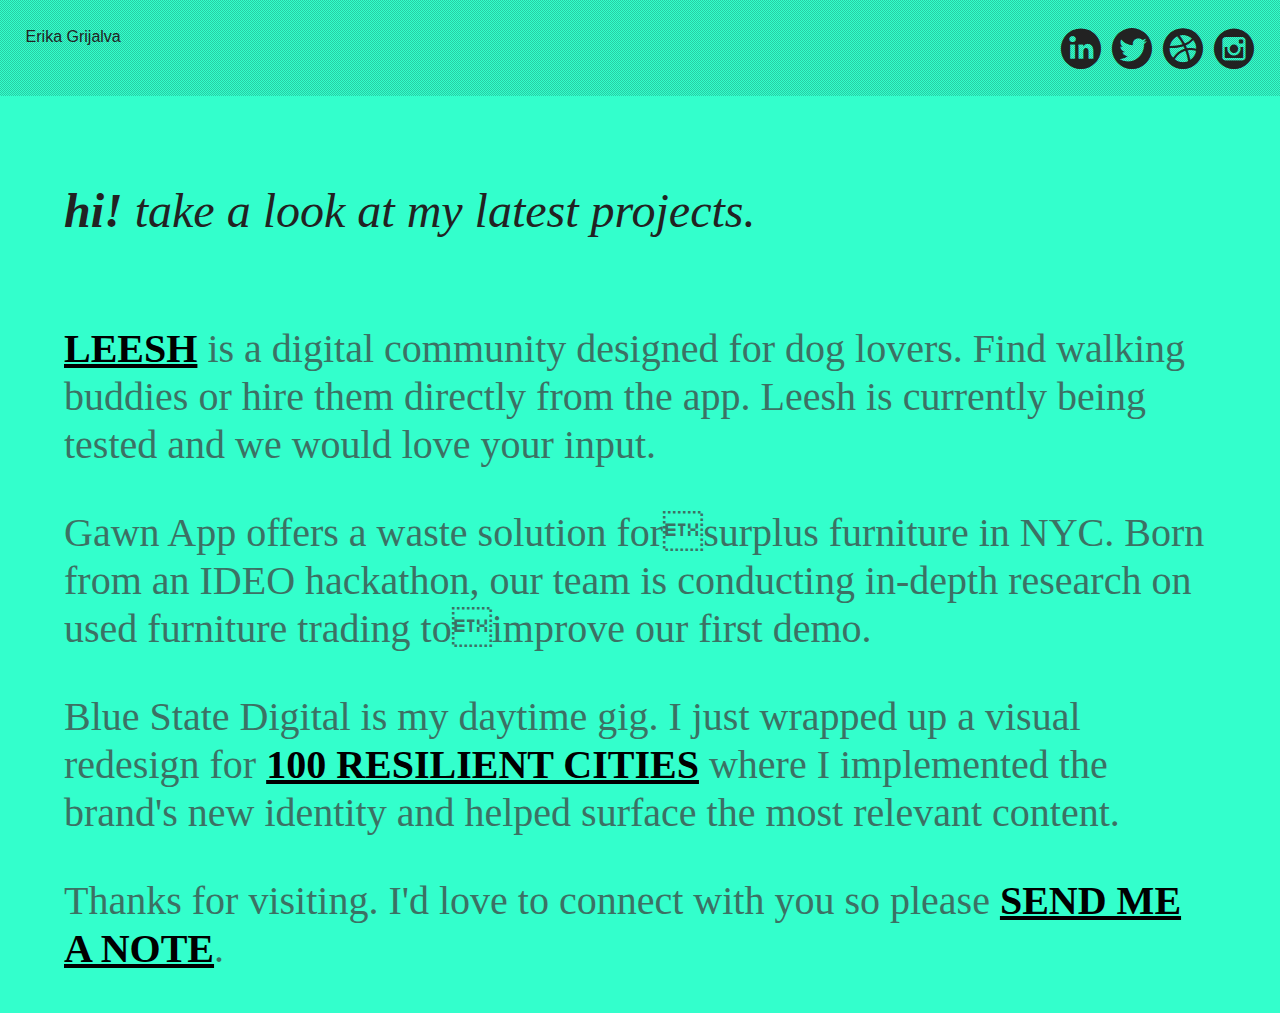
<file: maintenance.html>
<!DOCTYPE html>
<!--[if lt IE 7]>      <html class="no-js lt-ie9 lt-ie8 lt-ie7"> <![endif]-->
<!--[if IE 7]>         <html class="no-js lt-ie9 lt-ie8"> <![endif]-->
<!--[if IE 8]>         <html class="no-js lt-ie9"> <![endif]-->
<!--[if gt IE 8]><!--> <html class="no-js"> <!--<![endif]-->
<head>
        <meta charset="utf-8">
        <meta http-equiv="X-UA-Compatible" content="IE=edge,chrome=1">
        <title>Erika Grijalva | UX &amp; Interaction Designer</title>
        <meta name="description" content="">
        <meta name="viewport" content="width=device-width">

        <!-- Place favicon.ico and apple-touch-icon.png in the root directory -->
		<link href="webfonts/ss-social-circle.css" rel="stylesheet" />
        <link rel="stylesheet" href="css/normalize.css">
        <link rel="stylesheet" href="css/main.css">
        <script src="js/vendor/modernizr-2.6.2.min.js"></script>
    </head>
<body>
        <!--[if lt IE 7]>
            <p class="chromeframe">You are using an <strong>outdated</strong> browser. Please <a href="http://browsehappy.com/">upgrade your browser</a> or <a href="http://www.google.com/chromeframe/?redirect=true">activate Google Chrome Frame</a> to improve your experience.</p>
        <![endif]-->

        <!-- Add your site or application content here -->
        <header>
        <a class="logo">Erika Grijalva</a>
        <section class="social"><i class="ss-icon">Linkedin</i>     <i class="ss-icon">Twitter</i>     <i class="ss-icon">Dribbble</i>     <i class="ss-icon">Instagram</i></section>
        </header>
        <section class="content">
        <h1><span>hi!</span> take a look at my latest projects.</h1>
        <p><a class="outside">Leesh</a> is a digital community designed for dog lovers. Find walking buddies or hire them directly from the app. Leesh is currently being tested and we would love your input.</p>
        <p><a class"outside">Gawn App</a> offers a waste solution forsurplus furniture in NYC. Born from an IDEO hackathon, our team is conducting in-depth research on used furniture trading toimprove our first demo.</p>
        <p>Blue State Digital is my daytime gig. I just wrapped up a visual redesign for <a class="outside">100 Resilient Cities</a> where I implemented the brand's new identity and helped surface the most relevant content.</p>
        <p>Thanks for visiting. I'd love to connect with you so please <a class="email">send me a note</a>.</p>
        </section>
        <script src="//ajax.googleapis.com/ajax/libs/jquery/1.9.1/jquery.min.js"></script>
        <script>window.jQuery || document.write('<script src="js/vendor/jquery-1.9.1.min.js"><\/script>')</script>
        <script src="js/plugins.js"></script>
        <script src="js/main.js"></script>

        <!-- Google Analytics: change UA-XXXXX-X to be your site's ID. -->
        <script>
            var _gaq=[['_setAccount','UA-XXXXX-X'],['_trackPageview']];
            (function(d,t){var g=d.createElement(t),s=d.getElementsByTagName(t)[0];
            g.src='//www.google-analytics.com/ga.js';
            s.parentNode.insertBefore(g,s)}(document,'script'));
        </script>
</body>
</html>
</file>
<file: webfonts/ss-social-circle.css>
@charset "UTF-8";

/*
* Symbolset
* www.symbolset.com
* Copyright © 2013 Oak Studios LLC
*
* Upload this file to your web server
* and place this within your <head> tags.
* <link href="webfonts/ss-social-circle.css" rel="stylesheet" />
*/

@font-face {
  font-family: "SSSocialCircle";
  src: url('ss-social-circle.eot');
  src: url('ss-social-circle.eot?#iefix') format('embedded-opentype'),
       url('ss-social-circle.woff') format('woff'),
       url('ss-social-circle.ttf')  format('truetype'),
       url('ss-social-circle.svg#SSSocialCircle') format('svg');
  font-weight: normal;
  font-style: normal;
}

/* This triggers a redraw in IE to Fix IE8's :before content rendering. */
html:hover [class^="ss-"]{-ms-zoom: 1;}

.ss-icon, .ss-icon.ss-social-circle,
[class^="ss-"]:before, [class*=" ss-"]:before,
[class^="ss-"].ss-social-circle:before, [class*=" ss-"].ss-social-circle:before,
[class^="ss-"].right:after, [class*=" ss-"].right:after,
[class^="ss-"].ss-social-circle.right:after, [class*=" ss-"].ss-social-circle.right:after {
  font-family: "SSSocialCircle";
  font-style: normal;
  font-weight: normal;
  text-decoration: none;
  text-rendering: optimizeLegibility;
  white-space: nowrap;
  /*-webkit-font-feature-settings: "liga"; Currently broken in Chrome >= v22. Falls back to text-rendering. Safari is unaffected. */
  -moz-font-feature-settings: "liga=1";
  -moz-font-feature-settings: "liga";
  -ms-font-feature-settings: "liga" 1;
  -o-font-feature-settings: "liga";
  font-feature-settings: "liga";
  -webkit-font-smoothing: antialiased;
}

[class^="ss-"].right:before,
[class*=" ss-"].right:before{display:none;content:'';}

.ss-facebook:before,.ss-facebook.right:after{content:''}.ss-twitter:before,.ss-twitter.right:after{content:''}.ss-linkedin:before,.ss-linkedin.right:after{content:''}.ss-googleplus:before,.ss-googleplus.right:after{content:''}.ss-appdotnet:before,.ss-appdotnet.right:after{content:''}.ss-zerply:before,.ss-zerply.right:after{content:''}.ss-reddit:before,.ss-reddit.right:after{content:''}.ss-steam:before,.ss-steam.right:after{content:''}.ss-tumblr:before,.ss-tumblr.right:after{content:''}.ss-wordpress:before,.ss-wordpress.right:after{content:''}.ss-blogger:before,.ss-blogger.right:after{content:''}.ss-posterous:before,.ss-posterous.right:after{content:''}.ss-quora:before,.ss-quora.right:after{content:''}.ss-youtube:before,.ss-youtube.right:after{content:''}.ss-vimeo:before,.ss-vimeo.right:after{content:''}.ss-vine:before,.ss-vine.right:after{content:''}.ss-letterboxd:before,.ss-letterboxd.right:after{content:''}.ss-flickr:before,.ss-flickr.right:after{content:''}.ss-instagram:before,.ss-instagram.right:after{content:''}.ss-500px:before,.ss-500px.right:after{content:''}.ss-etsy:before,.ss-etsy.right:after{content:''}.ss-pinterest:before,.ss-pinterest.right:after{content:''}.ss-svpply:before,.ss-svpply.right:after{content:''}.ss-readmill:before,.ss-readmill.right:after{content:''}.ss-dropbox:before,.ss-dropbox.right:after{content:''}.ss-pinboard:before,.ss-pinboard.right:after{content:''}.ss-delicious:before,.ss-delicious.right:after{content:''}.ss-dribbble:before,.ss-dribbble.right:after{content:''}.ss-behance:before,.ss-behance.right:after{content:''}.ss-github:before,.ss-github.right:after{content:''}.ss-octocat:before,.ss-octocat.right:after{content:''}.ss-stackoverflow:before,.ss-stackoverflow.right:after{content:''}.ss-paypal:before,.ss-paypal.right:after{content:''}.ss-kickstarter:before,.ss-kickstarter.right:after{content:''}.ss-foursquare:before,.ss-foursquare.right:after{content:''}.ss-yelp:before,.ss-yelp.right:after{content:''}.ss-skype:before,.ss-skype.right:after{content:''}.ss-rdio:before,.ss-rdio.right:after{content:''}.ss-spotify:before,.ss-spotify.right:after{content:''}.ss-lastfm:before,.ss-lastfm.right:after{content:''}.ss-soundcloud:before,.ss-soundcloud.right:after{content:''}.ss-link:before,.ss-link.right:after{content:'🔗'}.ss-phone:before,.ss-phone.right:after{content:'📞'}.ss-mail:before,.ss-mail.right:after{content:'✉'}.ss-like:before,.ss-like.right:after{content:'👍'}.ss-rss:before,.ss-rss.right:after{content:''}.ss-share:before,.ss-share.right:after{content:''}.ss-apple:before,.ss-apple.right:after{content:''}.ss-microsoft:before,.ss-microsoft.right:after{content:''}.ss-windows:before,.ss-windows.right:after{content:''}.ss-android:before,.ss-android.right:after{content:''}.ss-blackberry:before,.ss-blackberry.right:after{content:''}

/* Legacy */
.ss-fivehundredpx:before,.ss-fivehundredpx.right:after{content:''}
</file>
<file: css/main.css>
/*
 * HTML5 Boilerplate
 *
 * What follows is the result of much research on cross-browser styling.
 * Credit left inline and big thanks to Nicolas Gallagher, Jonathan Neal,
 * Kroc Camen, and the H5BP dev community and team.
 */

/* ==========================================================================
   Base styles: opinionated defaults
   ========================================================================== */

html,
button,
input,
select,
textarea {
    color: #222;
}

body {
    font-size: 1em;
    line-height: 1.4;
	
}

/*
 * Remove text-shadow in selection highlight: h5bp.com/i
 * These selection rule sets have to be separate.
 * Customize the background color to match your design.
 */

::-moz-selection {
    background: #b3d4fc;
    text-shadow: none;
}

::selection {
    background: #ffffff;
    text-shadow: none;
}

/*
 * A better looking default horizontal rule
 */

hr {
    display: block;
    height: 1px;
    border: 0;
    border-top: 1px solid #ccc;
    margin: 1em 0;
    padding: 0;
}

/*
 * Remove the gap between images and the bottom of their containers: h5bp.com/i/440
 */

img {
    vertical-align: middle;
}

/*
 * Remove default fieldset styles.
 */

fieldset {
    border: 0;
    margin: 0;
    padding: 0;
}

/*
 * Allow only vertical resizing of textareas.
 */

textarea {
    resize: vertical;
}

/* ==========================================================================
   Chrome Frame prompt
   ========================================================================== */

.chromeframe {
    margin: 0.2em 0;
    background: #ccc;
    color: #000;
    padding: 0.2em 0;
}

/* ==========================================================================
   Author's custom styles
   ========================================================================== */


html {	background:#33FFCC;}
header { background:url(../img/2x2.png) repeat; width:96%; height:45px; padding:2%;}
#logo { float:left; text-indent:-999em; text-align:left; text-indent:-99999; display:block; width:28px; height:41px; background:url(../img/monogram.svg);}
.social { float:right; font-size:2.5em; text-align:right;}
.social a { cursor:pointer; text-decoration:none; color:#000000; margin:0 1%;}
.content { width:90%; padding:0 5%;}
h1 { font-size:3em; font-family:Georgia, "Times New Roman", Times, serif; font-style:italic; font-weight:lighter; margin:7% 0;}
h1 span { font-weight:bold;}
p { font-size:2.5em; color:#3c7164; line-height:1.2em; font-family:"proxima-nova"; font-weight:300;}
.outside, .email { cursor:pointer; font-weight:900; text-transform:uppercase; text-decoration:underline; color:#000000;}
p.thanks { text-transform:uppercase; font-size:1.7em;}












/* ==========================================================================
   Helper classes
   ========================================================================== */

/*
 * Image replacement
 */

.ir {
    background-color: transparent;
    border: 0;
    overflow: hidden;
    /* IE 6/7 fallback */
    *text-indent: -9999px;
}

.ir:before {
    content: "";
    display: block;
    width: 0;
    height: 150%;
}

/*
 * Hide from both screenreaders and browsers: h5bp.com/u
 */

.hidden {
    display: none !important;
    visibility: hidden;
}

/*
 * Hide only visually, but have it available for screenreaders: h5bp.com/v
 */

.visuallyhidden {
    border: 0;
    clip: rect(0 0 0 0);
    height: 1px;
    margin: -1px;
    overflow: hidden;
    padding: 0;
    position: absolute;
    width: 1px;
}

/*
 * Extends the .visuallyhidden class to allow the element to be focusable
 * when navigated to via the keyboard: h5bp.com/p
 */

.visuallyhidden.focusable:active,
.visuallyhidden.focusable:focus {
    clip: auto;
    height: auto;
    margin: 0;
    overflow: visible;
    position: static;
    width: auto;
}

/*
 * Hide visually and from screenreaders, but maintain layout
 */

.invisible {
    visibility: hidden;
}

/*
 * Clearfix: contain floats
 *
 * For modern browsers
 * 1. The space content is one way to avoid an Opera bug when the
 *    `contenteditable` attribute is included anywhere else in the document.
 *    Otherwise it causes space to appear at the top and bottom of elements
 *    that receive the `clearfix` class.
 * 2. The use of `table` rather than `block` is only necessary if using
 *    `:before` to contain the top-margins of child elements.
 */

.clearfix:before,
.clearfix:after {
    content: " "; /* 1 */
    display: table; /* 2 */
}

.clearfix:after {
    clear: both;
}

/*
 * For IE 6/7 only
 * Include this rule to trigger hasLayout and contain floats.
 */

.clearfix {
    *zoom: 1;
}

/* ==========================================================================
   EXAMPLE Media Queries for Responsive Design.
   These examples override the primary ('mobile first') styles.
   Modify as content requires.
   ========================================================================== */

@media only screen and (min-width: 64em) {
}

@media only screen and (min-width: 37.5em) and (max-width: 48em){
	header { padding:2% 1%U 2% 2%;}
	.social { font-size:2.3em;}
	h1 { font-size:2.3em; line-height:1.7em;}
	p { font-size:2em; line-height:1.2em;}
	p.thanks { font-size:1.5em;}
}

@media only screen and (max-width: 30em) {
    /* Style adjustments for viewports that meet the condition */
	header { padding:3% 2% 2% 3%;}
	.social { font-size:2em;}
	.social a {margin:0 1.5%;}
	h1 { font-size:1.7em; line-height:1em;}
	p { font-size:1.4em; line-height:1.2em;}
	p.thanks { font-size:1em;}
}



@media print,
       (-o-min-device-pixel-ratio: 5/4),
       (-webkit-min-device-pixel-ratio: 1.25),
       (min-resolution: 120dpi) {
    /* Style adjustments for high resolution devices */
}

/* ==========================================================================
   Print styles.
   Inlined to avoid required HTTP connection: h5bp.com/r
   ========================================================================== */

@media print {
    * {
        background: transparent !important;
        color: #000 !important; /* Black prints faster: h5bp.com/s */
        box-shadow: none !important;
        text-shadow: none !important;
    }

    a,
    a:visited {
        text-decoration: underline;
    }

    a[href]:after {
        content: " (" attr(href) ")";
    }

    abbr[title]:after {
        content: " (" attr(title) ")";
    }

    /*
     * Don't show links for images, or javascript/internal links
     */

    .ir a:after,
    a[href^="javascript:"]:after,
    a[href^="#"]:after {
        content: "";
    }

    pre,
    blockquote {
        border: 1px solid #999;
        page-break-inside: avoid;
    }

    thead {
        display: table-header-group; /* h5bp.com/t */
    }

    tr,
    img {
        page-break-inside: avoid;
    }

    img {
        max-width: 100% !important;
    }

    @page {
        margin: 0.5cm;
    }

    p,
    h2,
    h3 {
        orphans: 3;
        widows: 3;
    }

    h2,
    h3 {
        page-break-after: avoid;
    }
}
</file>
